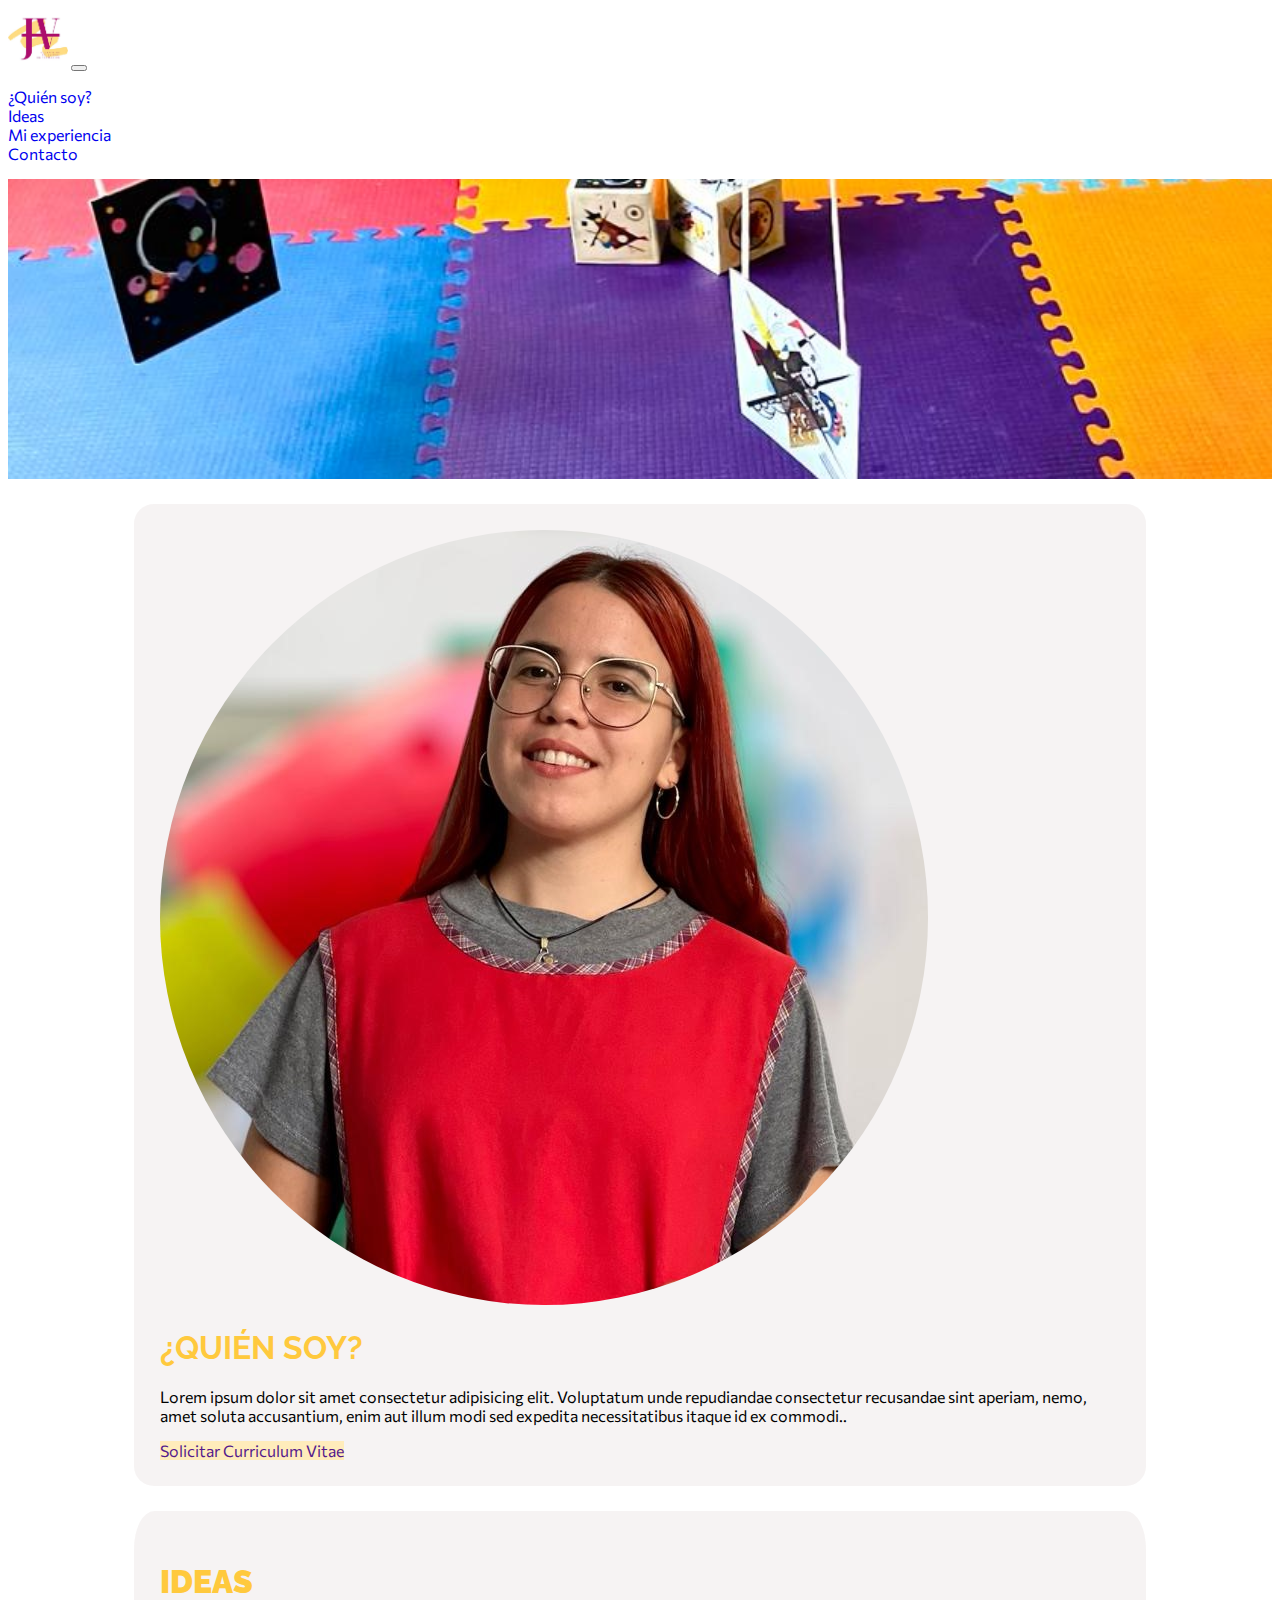
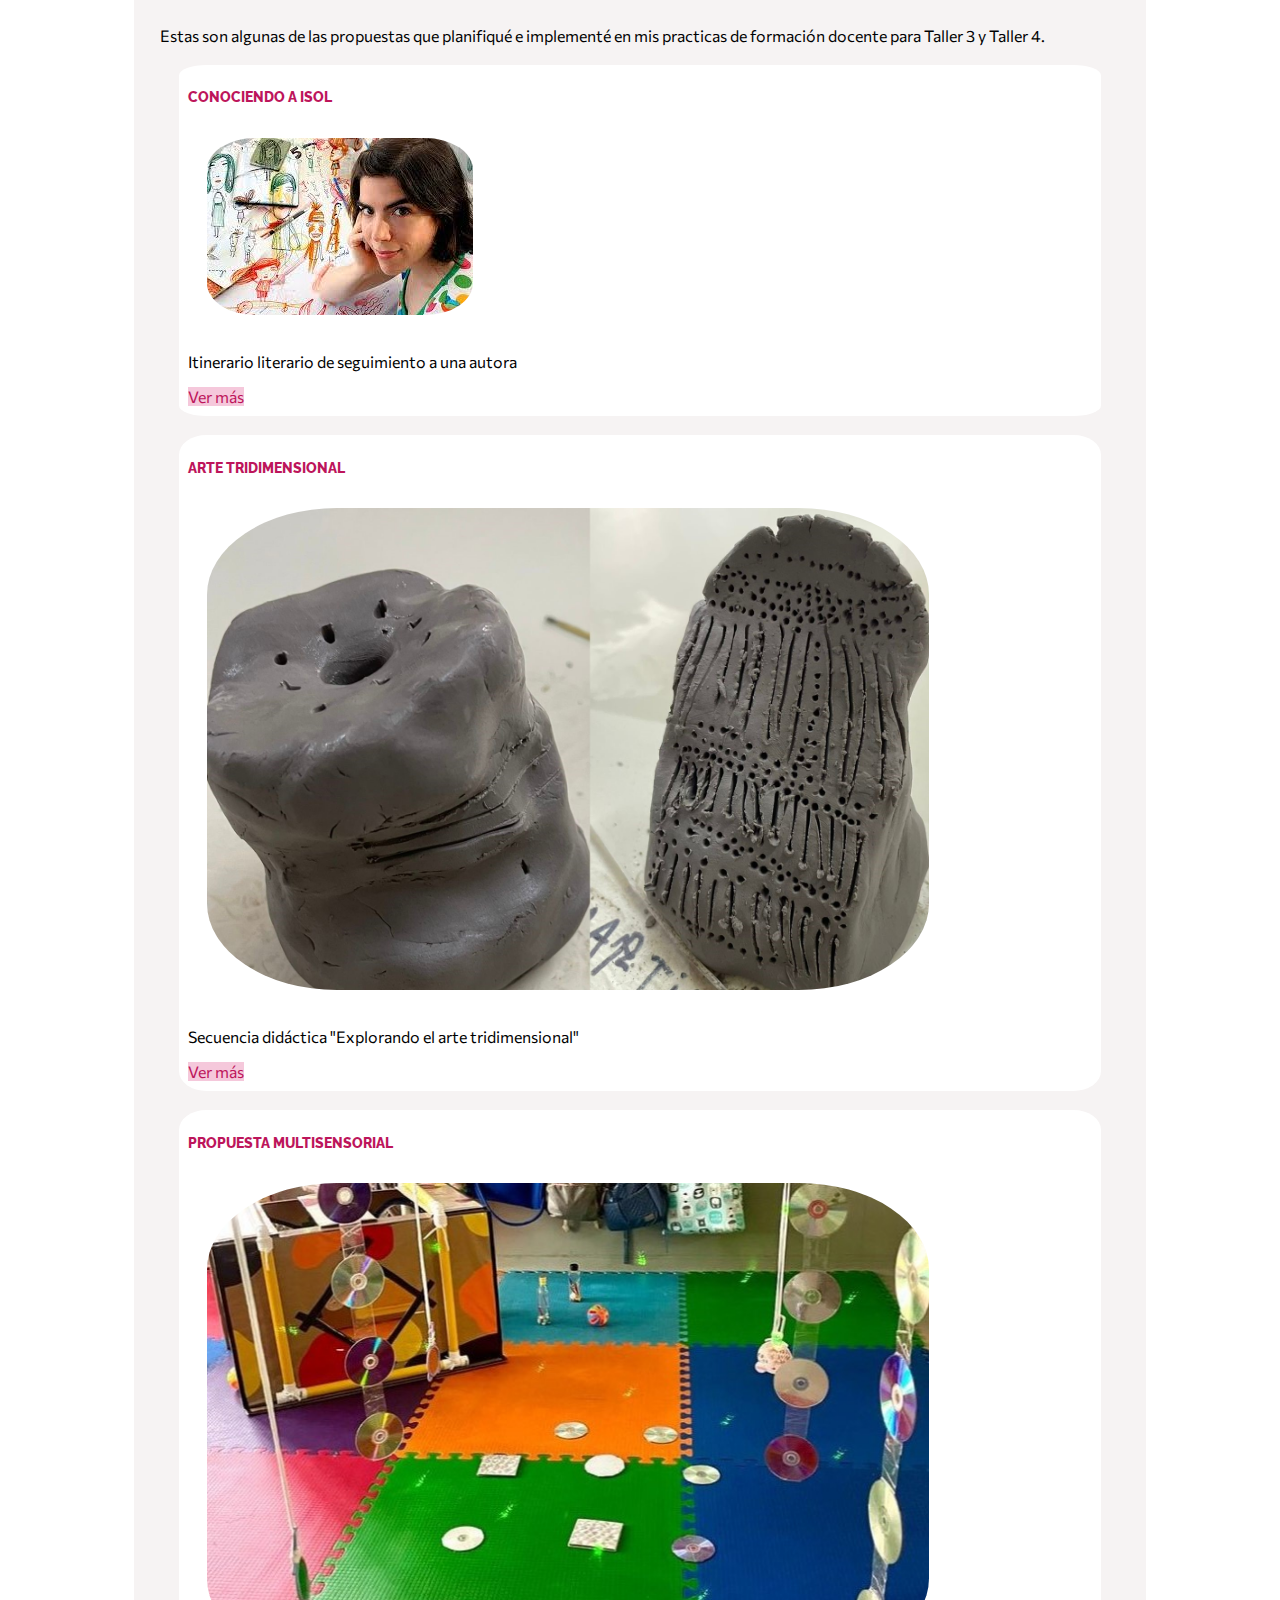
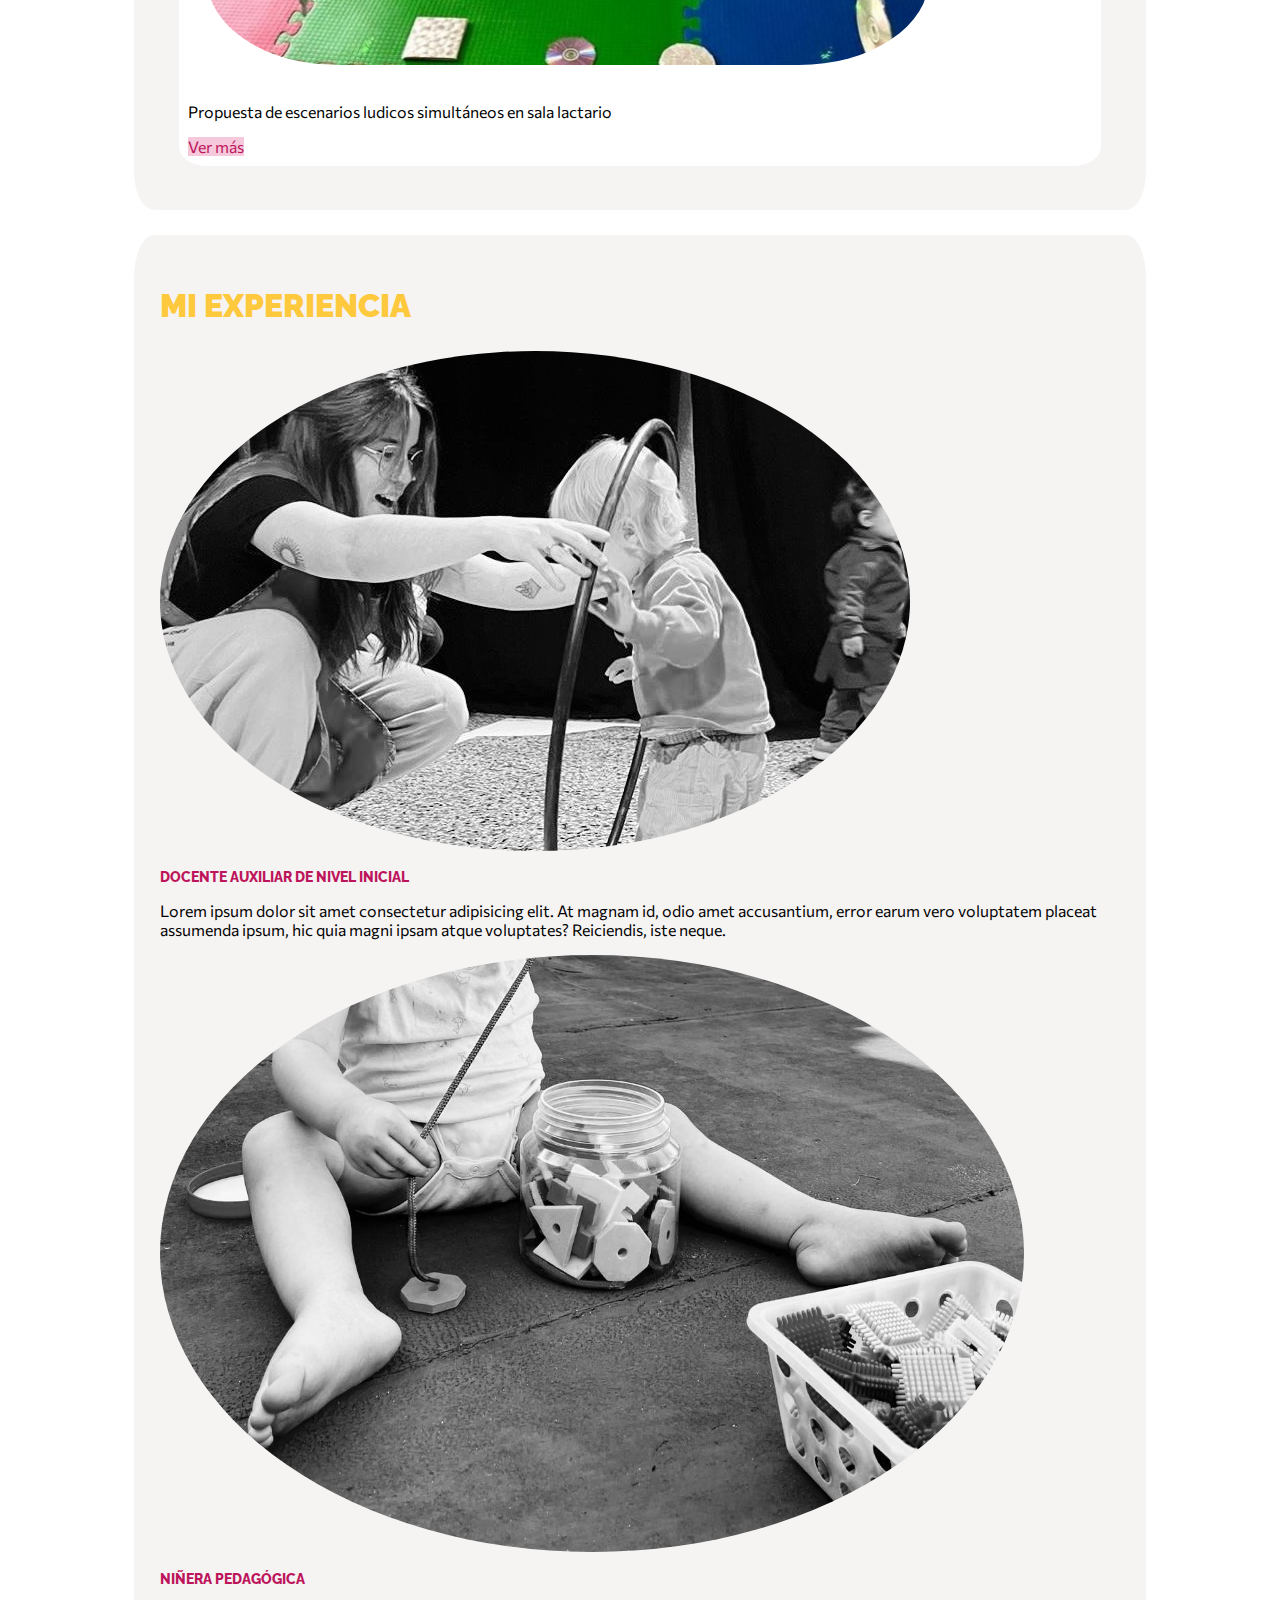
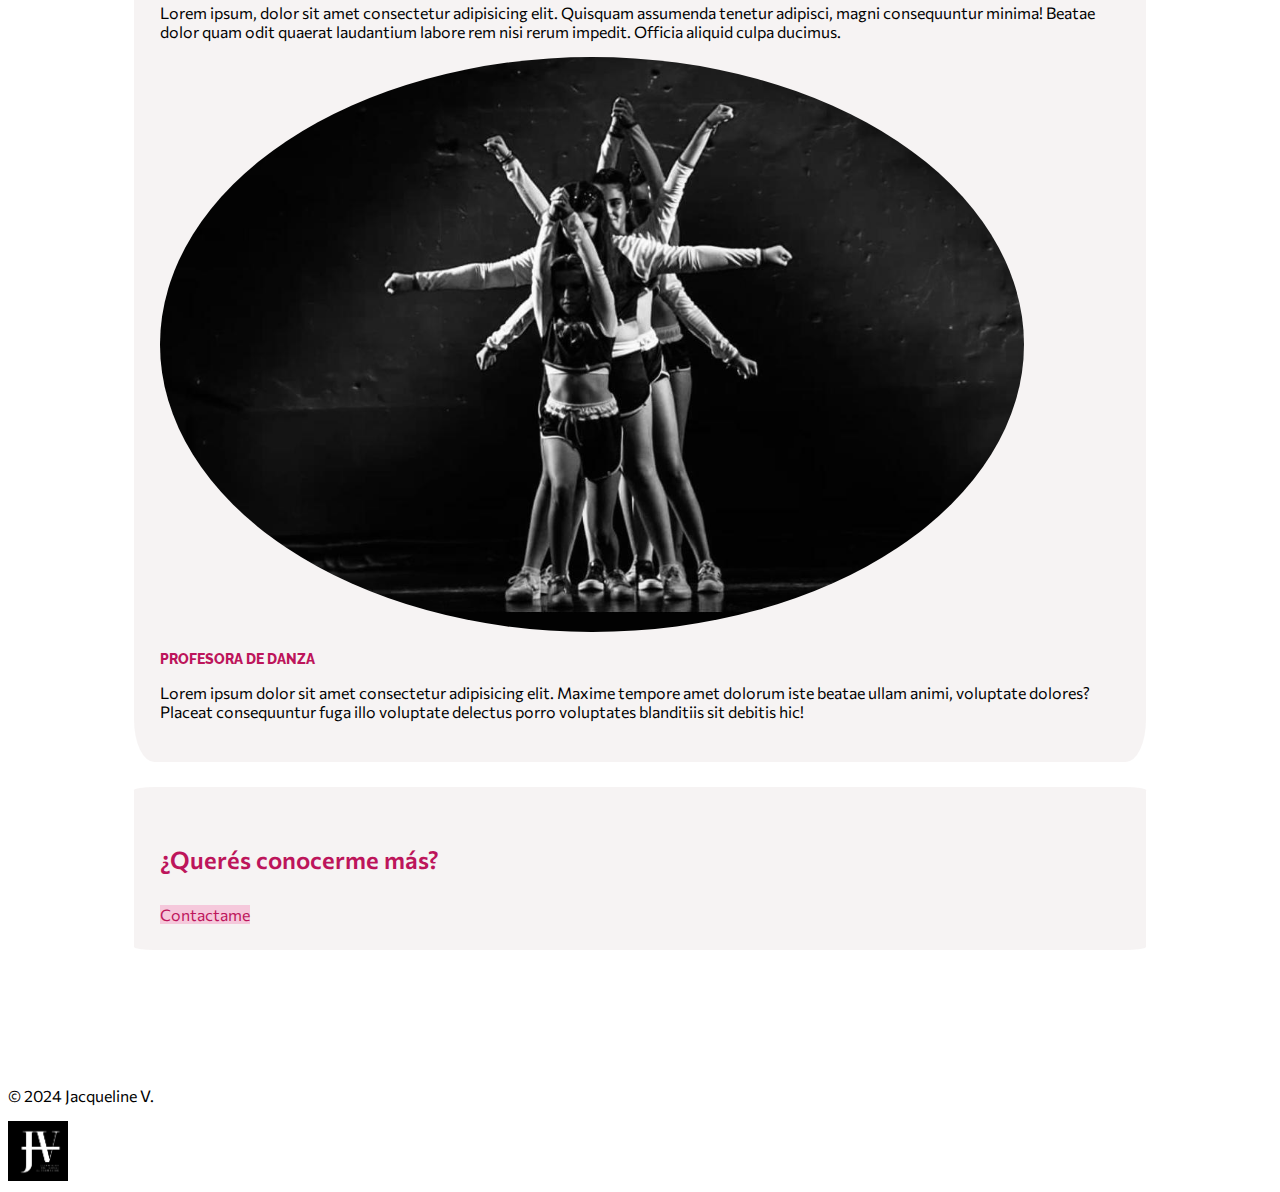
<file: index.html>
<!DOCTYPE html>
<html lang="en">

<head>
    <meta charset="UTF-8">
    <meta name="viewport" content="width=, initial-scale=1.0">
    <title>Jacqueline</title>
    <link href="https://cdn.jsdelivr.net/npm/bootstrap@5.3.2/dist/css/bootstrap.min.css" rel="stylesheet"
        integrity="sha384-T3c6CoIi6uLrA9TneNEoa7RxnatzjcDSCmG1MXxSR1GAsXEV/Dwwykc2MPK8M2HN" crossorigin="anonymous">
    <link rel="stylesheet" href="stylesbootstrap.css">
    <link rel="preconnect" href="https://fonts.googleapis.com">
    <link rel="preconnect" href="https://fonts.gstatic.com" crossorigin>
    <link
        href="https://fonts.googleapis.com/css2?family=Commissioner:wght@100..900&family=Noto+Serif+Display:ital,wght@0,100..900;1,100..900&family=Raleway:ital,wght@0,100..900;1,100..900&display=swap"
        rel="stylesheet">
</head>

<body>

    <header>
        <section id="inicio">


            <nav class="navbar navbar-expand-md border-bottom ">
                <div class="container">
                    <a class="navbar-brand" href="#inicio"></a>
                    <img class="logo" src="./Images/logo1.jpg" alt="Logo" width="60" height="60">
                    <button class="navbar-toggler" type="button" data-bs-toggle="collapse" data-bs-target="#navbarNav"
                        aria-controls="navbarNav" aria-expanded="false" aria-label="Toggle navigation">
                        <span class="navbar-toggler-icon"></span>
                    </button>
                    <div class="collapse navbar-collapse justify-content-md-end" id="navbarNav">
                        <ul class="navbar-nav">
                            <li class="nav-item">
                                <a class="nav-link active" aria-current="page" href="#quiensoy">¿Quién soy?</a>
                            </li>
                            <li class="nav-item">
                                <a class="nav-link" href="#ideas">Ideas</a>
                            </li>
                            <li class="nav-item">
                                <a class="nav-link" href="#miexperiencia">Mi experiencia</a>
                            </li>
                            <li class="nav-item">
                                <a class="nav-link" href="./pages/contacto.html">Contacto</a>
                            </li>
                        </ul>
                    </div>
                </div>
            </nav>



            <div class="container-fluid banner">
            </div>

        </section>
    </header>

    <main>

        <section id="quiensoy" class="quiensoy"></section>
        <div class="row container bg-gris contenedor">
            <div class="col-12 col-md-4">
                <img class="mb-2 profile img-fluid" src="./Images/fotodeperfil.jpg" alt="foto de presentación">
            </div>
            <div class="col-12 col-md-8 text-center d-md-flex flex-md-column justify-content-md-center align-items-md-center">
                <h1 class="mb-3 fw-bold">¿Quién soy?</h1>
                <p class="mb-md-3 paragraph">Lorem ipsum dolor sit amet consectetur adipisicing elit. Voluptatum unde
                    repudiandae
                    consectetur recusandae sint aperiam, nemo, amet soluta accusantium, enim aut illum modi sed
                    expedita
                    necessitatibus itaque id ex commodi..</p>
                <a href="" class="btn btn-outline-warning">Solicitar Curriculum Vitae</a>
            </div>
        </div>
        </section>


        <section id="ideas" class="ideas">
            <div class="container bg-gris contenedor text-center">
                <h2 class="mb-1 fw-bold">Ideas</h2>
                <p class="paragraph">Estas son algunas de las propuestas que planifiqué e implementé en mis practicas de
                    formación docente para Taller 3 y Taller 4.</p>
                <div class="row tarjetas justify-content-center">
                    <article class="article col-10 col-md">
                        <h3>Conociendo a Isol</h3>
                        <img class="idea-img img-fluid" src="./Images/isol.jpg"
                            alt="Foto de la reconocida autora e ilustradora Isol">
                        <p class="mb-2">Itinerario literario de seguimiento a una autora</p>
                        <a href="./pages/conociendoaisol.html" class="vermas btn btn-secondary btn-sm">Ver más</a>
                    </article>

                    <article class="article col-10 col-md">
                        <h3>Arte tridimensional</h3>
                        <img class="idea-img img-fluid" src="./Images/esculturas.jpg"
                            alt="producciones tridimensionales realizadas en arcilla por niñes de sala de 5">
                        <p class="mb-2">Secuencia didáctica "Explorando el arte tridimensional"</p>
                        <a href="./pages/escultura.html" class="vermas btn btn-secondary btn-sm">Ver más</a>
                    </article>

                    <article class="article col-10 col-md">
                        <h3>Propuesta multisensorial</h3>
                        <img class="idea-img img-fluid" src="./Images/multisensorial.jpg"
                            alt="Foto de escenario lúdico preparado para sala de bebés">
                        <p class="mb-2">Propuesta de escenarios ludicos simultáneos en sala lactario</p>
                        <a href="./pages/juegomultisensorial.html" class="vermas btn btn-secondary btn-sm">Ver más</a>
                    </article>
                </div>
            </div>
        </section>


        <section id="miexperiencia" class="miexperiencia"></section>
        <div class="container bg-gris contenedor text-center">
            <h2 class="fw-bold">Mi experiencia</h2>

            <div class="row text-center text-md-start">
                <div class="col-12 col-md-2">
                    <img class="experiencia-img" src="./Images/maestra.jpg" alt="imagen ilustrativa jardin de infantes">
                </div>
                <div class="col-12 col-md-10">
                    <h3>Docente Auxiliar de Nivel Inicial</h3>
                    <p>Lorem ipsum dolor sit amet consectetur adipisicing elit. At magnam id, odio amet accusantium,
                        error
                        earum vero voluptatem placeat assumenda ipsum, hic quia magni ipsam atque voluptates?
                        Reiciendis,
                        iste neque.</p>
                </div>
            </div>

            <div class="row text-center text-md-end">
                <div class="col-12 col-md-2">
                    <img class="experiencia-img" src="./Images/niniera.jpg" alt="imagen ilustrativa niñera">
                </div>
                <div class="col-12 col-md-10 order-md-first">
                    <h3>Niñera pedagógica</h3>
                    <p>Lorem ipsum, dolor sit amet consectetur adipisicing elit. Quisquam assumenda tenetur adipisci,
                        magni
                        consequuntur minima! Beatae dolor quam odit quaerat laudantium labore rem nisi rerum impedit.
                        Officia aliquid culpa ducimus.</p>
                </div>
            </div>

            <div class="row text-center text-md-start">
                <div class="col-12 col-md-2">
                    <img class="experiencia-img" src="./Images/danza.jpg" alt="imagen ilustrativa clase de baile">
                </div>
                <div class="col-12 col-md-10">
                    <h3>Profesora de danza</h3>
                    <p>Lorem ipsum dolor sit amet consectetur adipisicing elit. Maxime tempore amet dolorum iste beatae
                        ullam animi, voluptate dolores? Placeat consequuntur fuga illo voluptate delectus porro
                        voluptates
                        blanditiis sit debitis hic!</p>
                </div>
            </div>
        </div>
        </section>

        <section id="contacto" class="contacto text-center">
            <div class="container bg-gris contenedorcontacto">
                <h4>¿Querés conocerme más?</h4>
                <a href="./pages/contacto.html" class="contactame btn btn-secondary btn-sm">Contactame</a>
            </div>
        </section>

    </main>

    <footer class="bg-black text-light text-center py-4">
        <div class="container">
            <div class="row">
                <div class="col-12 col-md text-center text-md-left">
                    <ul>
                        <li> <a href="#inicio"> Inicio </a></li>
                        <li> <a href="#quiensoy"> ¿Quién soy? </a></li>
                        <li> <a href="#ideas"> Ideas </a></li>
                        <li> <a href="#miexperiencia"> Mi experiencia</a></li>
                        <li> <a href="./pages/contacto.html"> Contacto </a></li>
                    </ul>
                </div>
                <div class="col-12 col-md text-center text-md-center">
                    <p>&copy; 2024 Jacqueline V.</p>
                </div>
                <div class="col-12 col-md text-center text-md-right">
                    <img class="logo" src="./Images/logo2.jpg" alt="Logo" width="60" height="60">
                </div>

            </div>
        </div>
    </footer>




    <script src="https://cdn.jsdelivr.net/npm/bootstrap@5.3.2/dist/js/bootstrap.bundle.min.js"
        integrity="sha384-C6RzsynM9kWDrMNeT87bh95OGNyZPhcTNXj1NW7RuBCsyN/o0jlpcV8Qyq46cDfL"
        crossorigin="anonymous"></script>

</body>

</html>
</file>
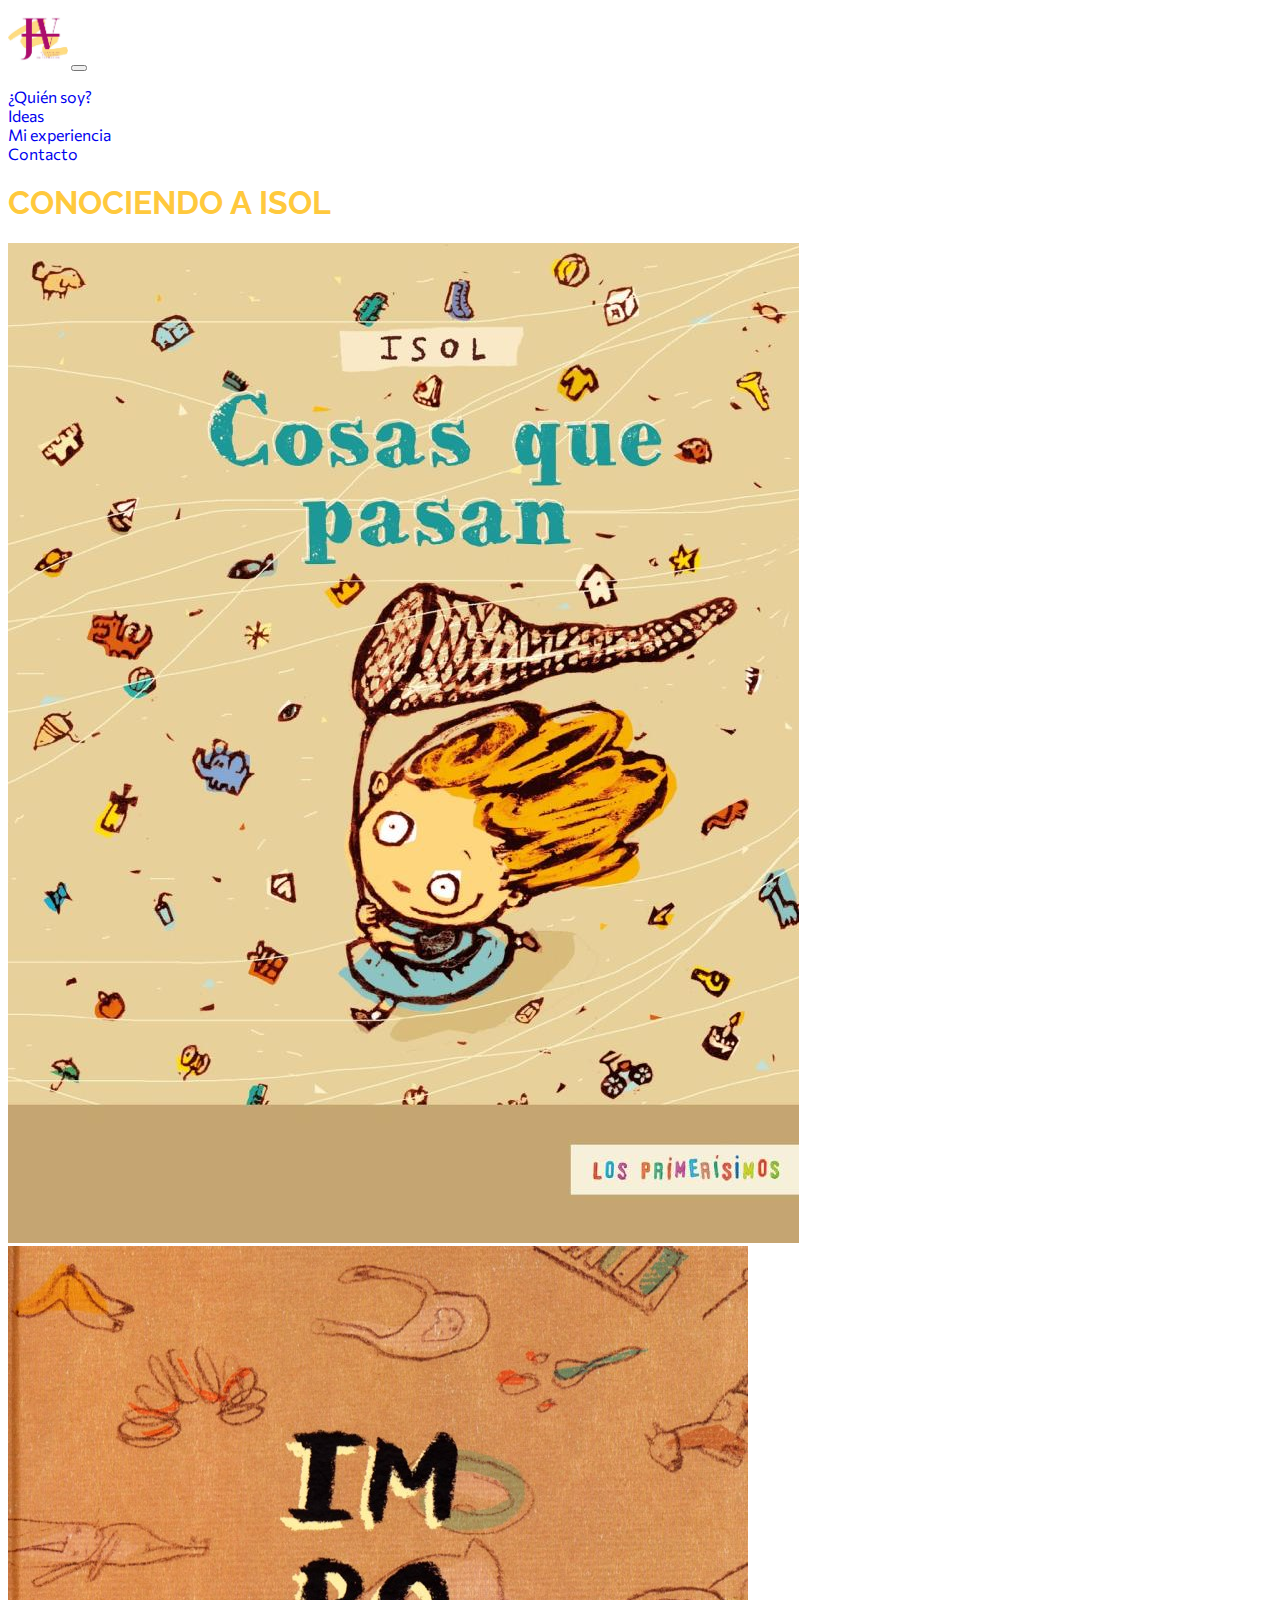
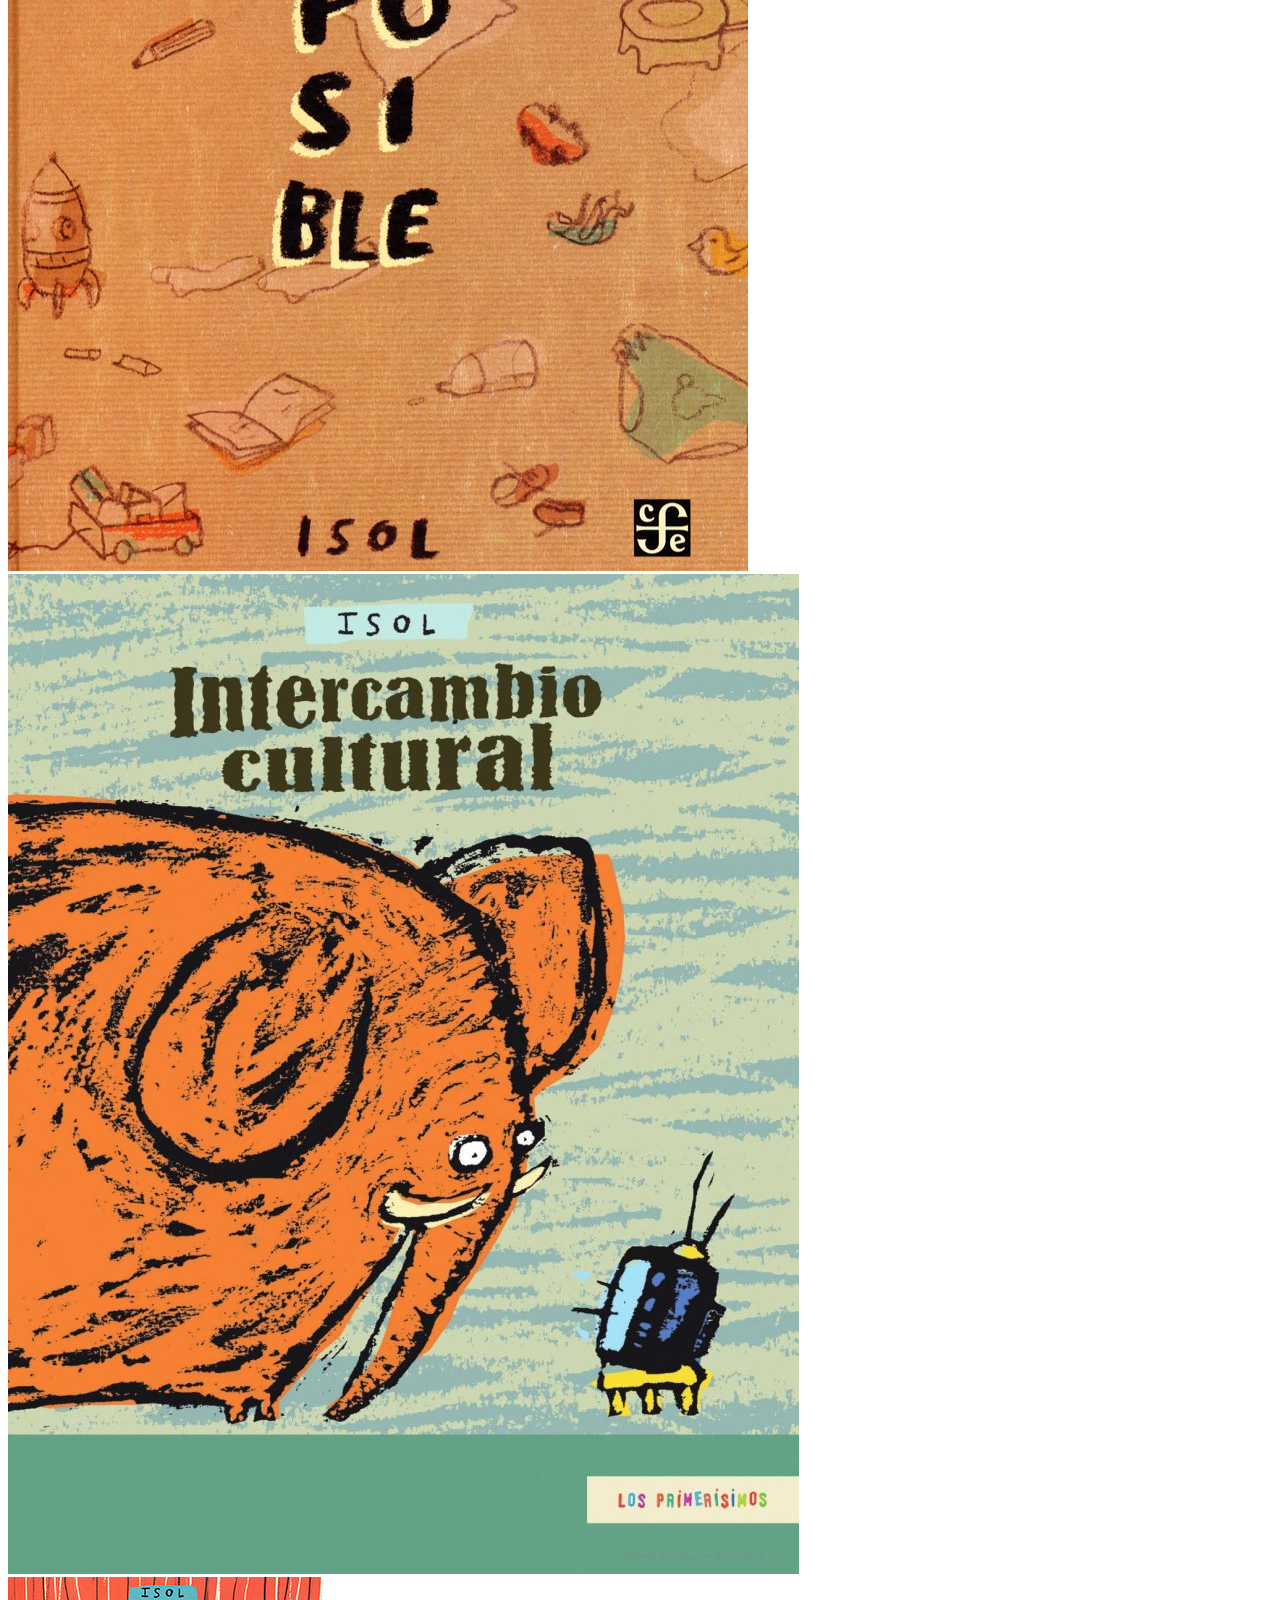
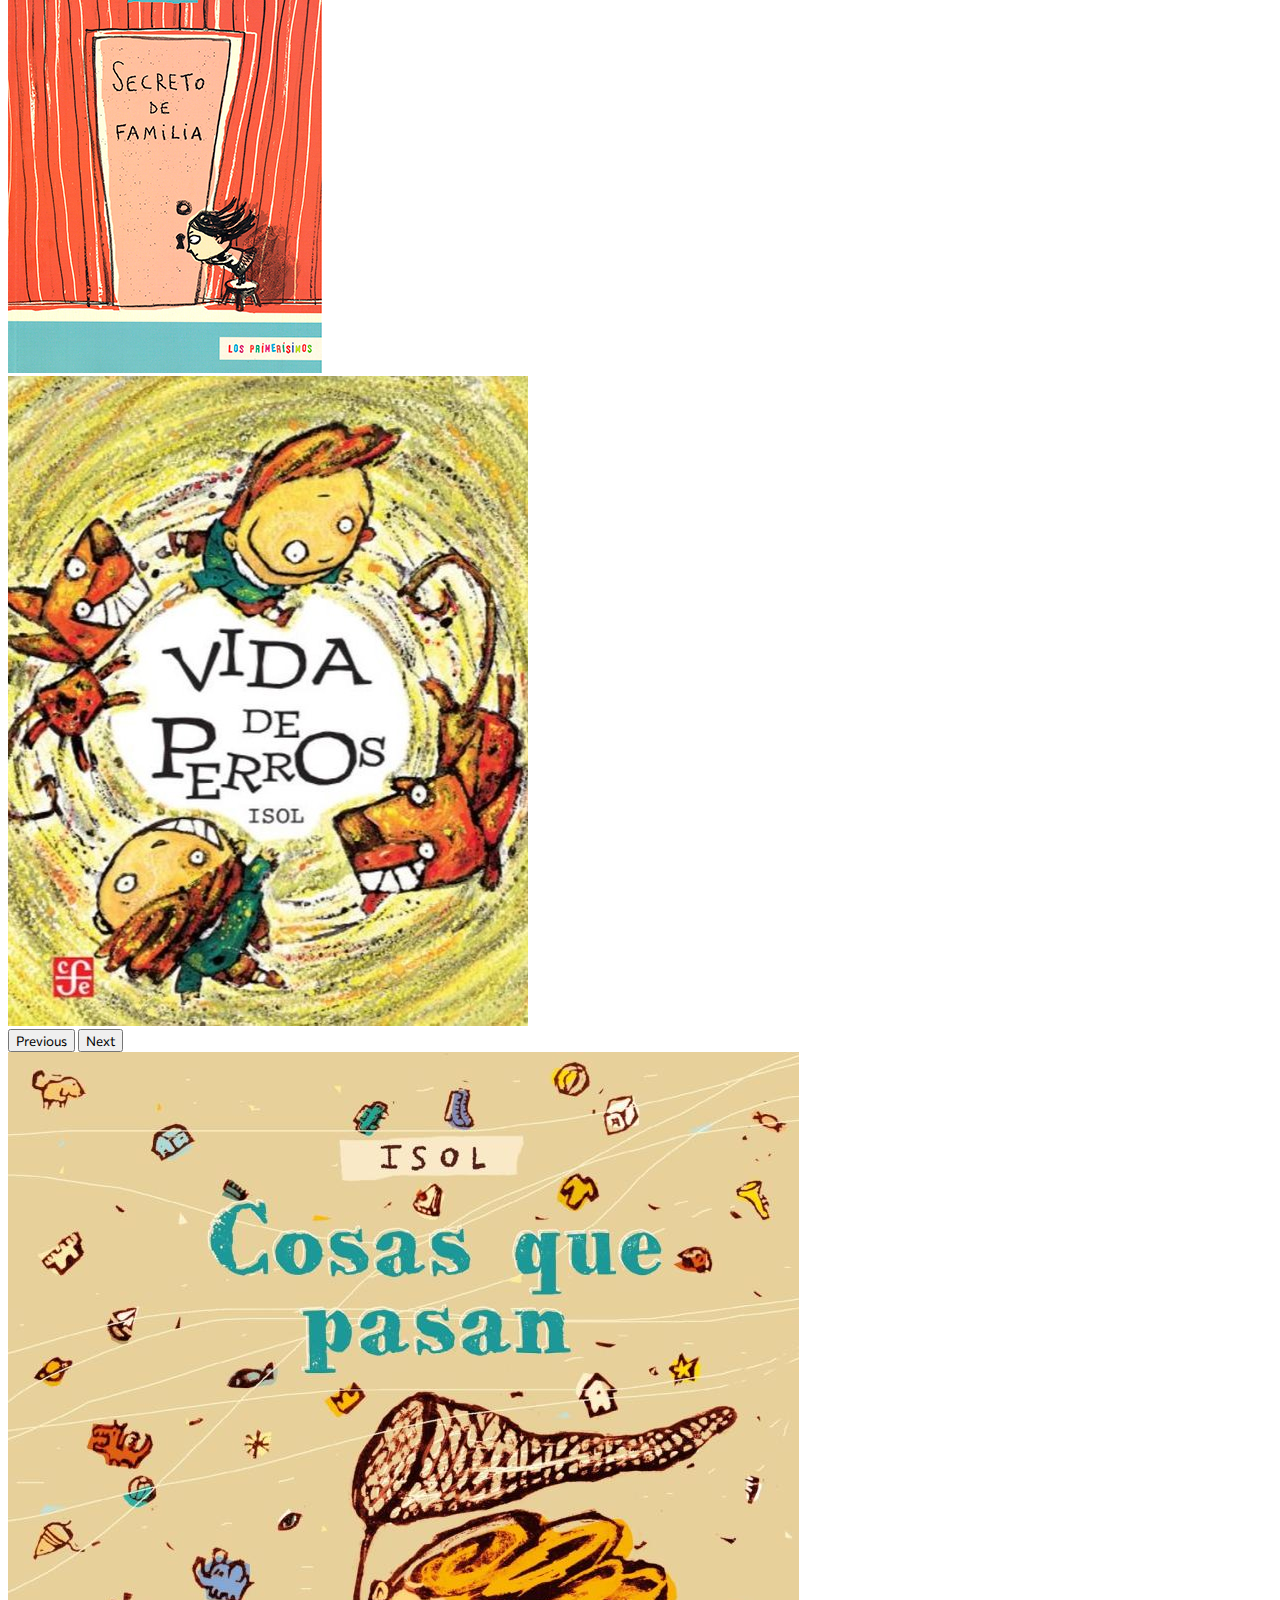
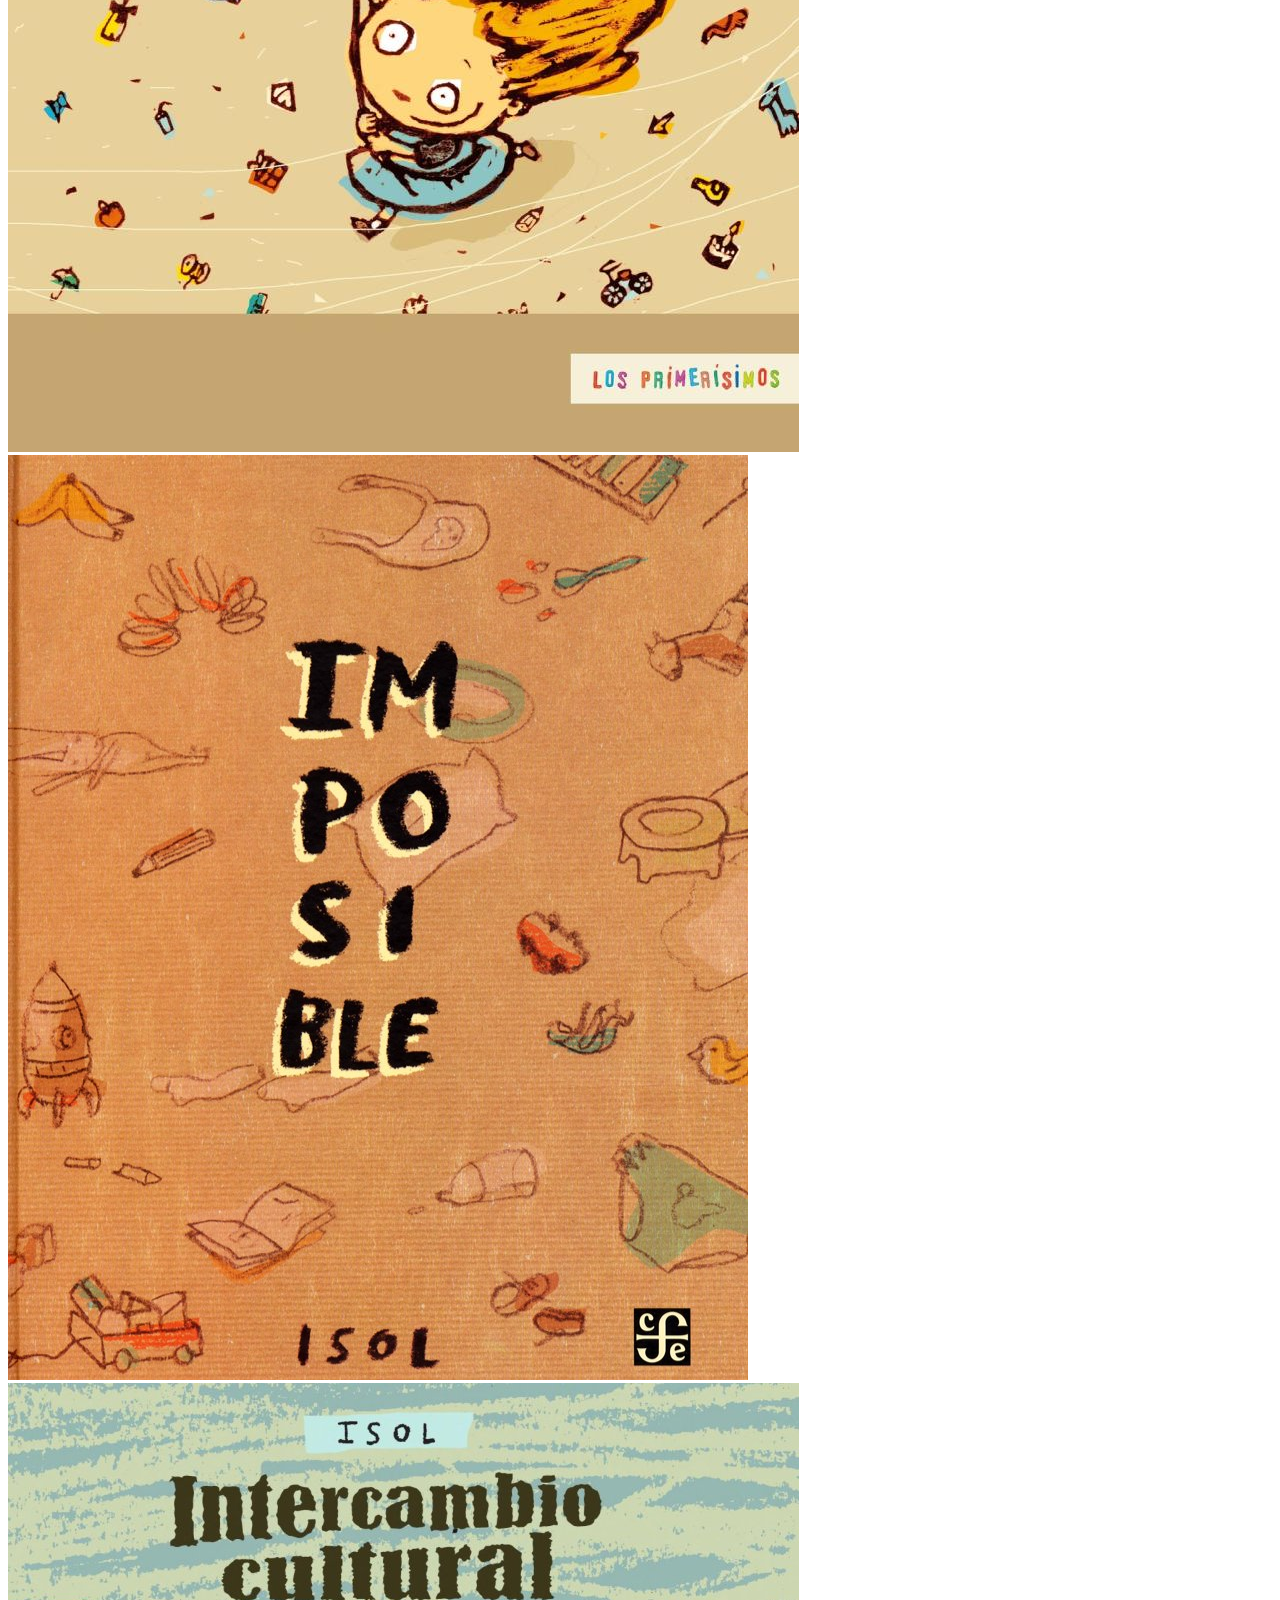
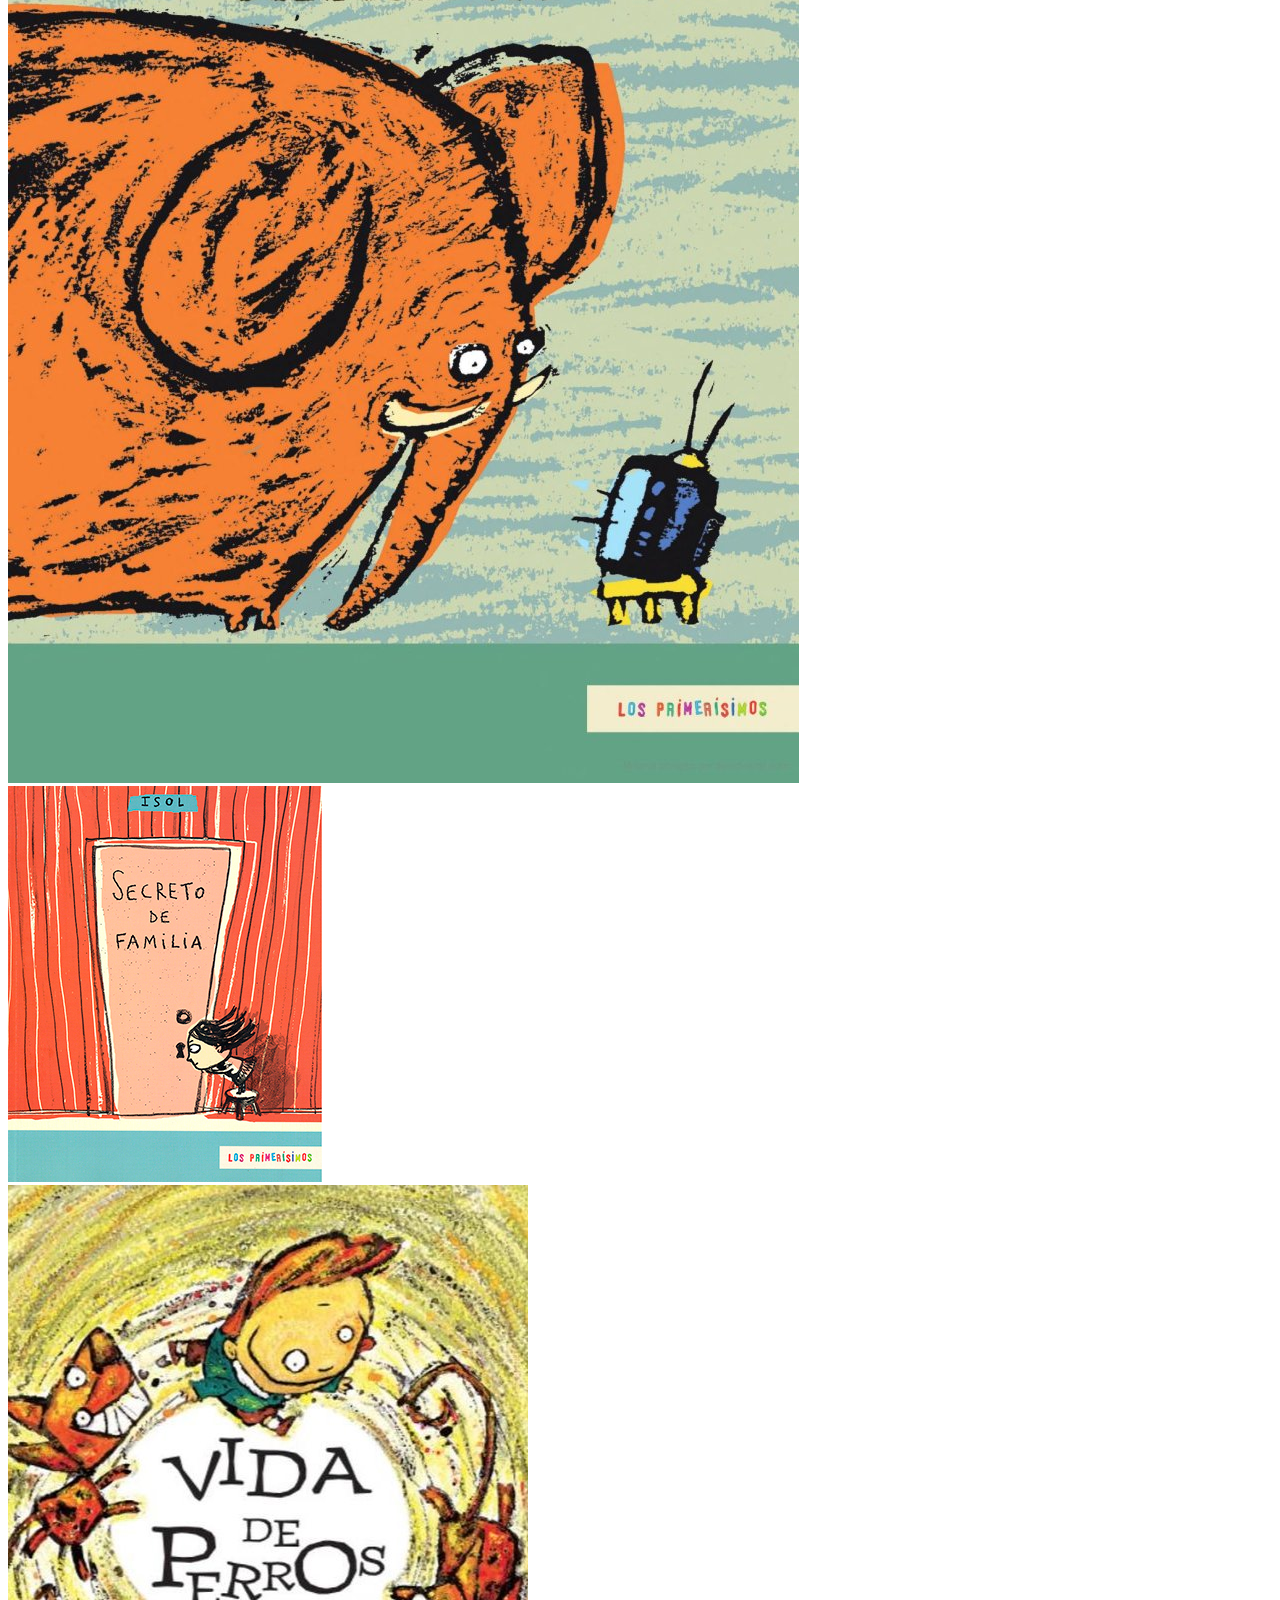
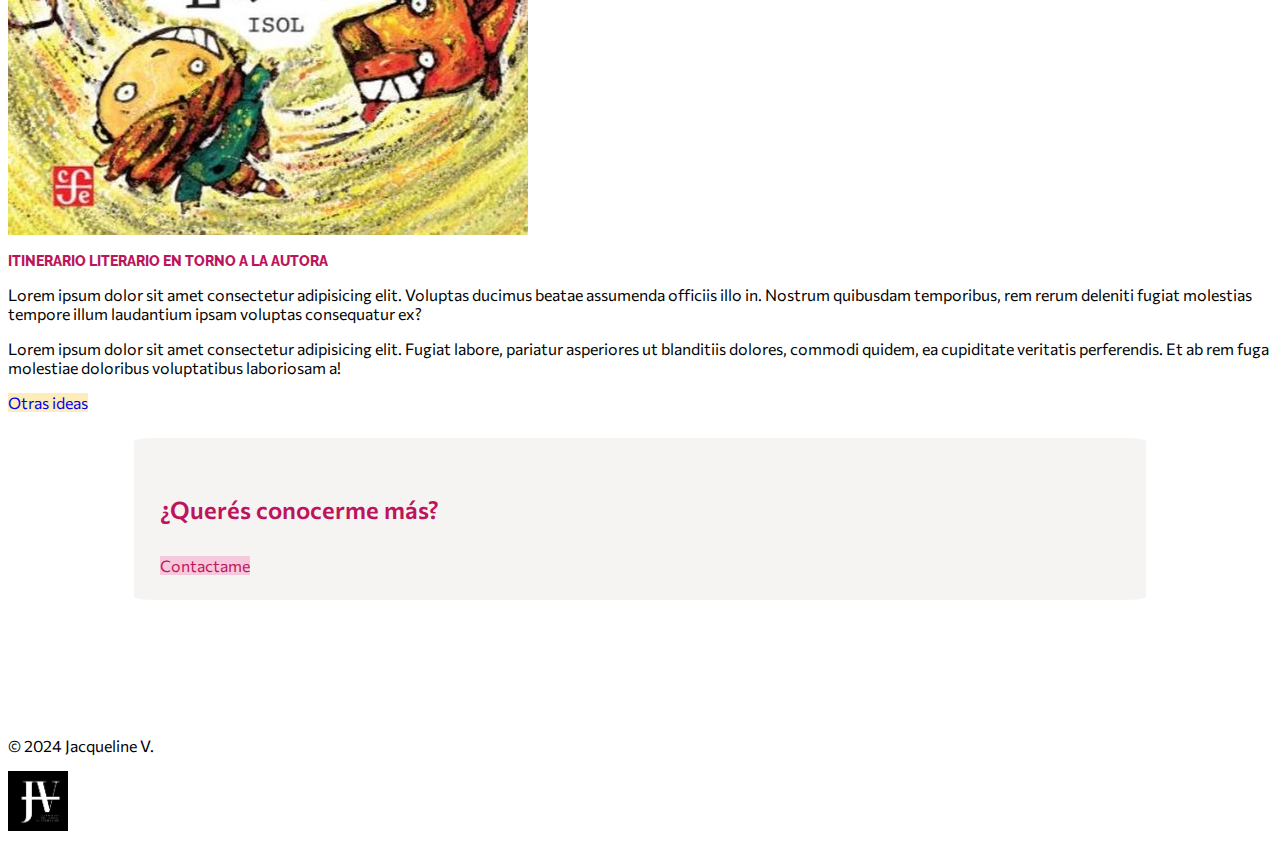
<file: conociendoaisol.html>
<!DOCTYPE html>
<html lang="en">

<head>
    <meta charset="UTF-8">
    <meta name="viewport" content="width=device-width, initial-scale=1.0">
    <title>Conociendo a Isol</title>
    <link href="https://cdn.jsdelivr.net/npm/bootstrap@5.3.2/dist/css/bootstrap.min.css" rel="stylesheet"
        integrity="sha384-T3c6CoIi6uLrA9TneNEoa7RxnatzjcDSCmG1MXxSR1GAsXEV/Dwwykc2MPK8M2HN" crossorigin="anonymous">
    <link rel="stylesheet" href="stylesbootstrap.css">
    <link rel="preconnect" href="https://fonts.googleapis.com">
    <link rel="preconnect" href="https://fonts.gstatic.com" crossorigin>
    <link
        href="https://fonts.googleapis.com/css2?family=Commissioner:wght@100..900&family=Noto+Serif+Display:ital,wght@0,100..900;1,100..900&family=Raleway:ital,wght@0,100..900;1,100..900&display=swap"
        rel="stylesheet">
</head>
</head>

<body>
    <header>
        <nav class="navbar navbar-expand-md border-bottom ">
            <div class="container">
                <a class="navbar-brand" href="#inicio"></a>
                <img class="logo" src="./Images/logo1.jpg" alt="Logo" width="60" height="60">
                <button class="navbar-toggler" type="button" data-bs-toggle="collapse" data-bs-target="#navbarNav"
                    aria-controls="navbarNav" aria-expanded="false" aria-label="Toggle navigation">
                    <span class="navbar-toggler-icon"></span>
                </button>
                <div class="collapse navbar-collapse justify-content-md-end" id="navbarNav">
                    <ul class="navbar-nav">
                        <li class="nav-item">
                            <a class="nav-link active" aria-current="page" href="./index.html#quiensoy">¿Quién soy?</a>
                        </li>
                        <li class="nav-item">
                            <a class="nav-link" href="./index.html#ideas">Ideas</a>
                        </li>
                        <li class="nav-item">
                            <a class="nav-link" href="./index.html#miexperiencia">Mi experiencia</a>
                        </li>
                        <li class="nav-item">
                            <a class="nav-link" href="./contacto.html">Contacto</a>
                        </li>
                    </ul>
                </div>
            </div>
        </nav>

    </header>

    <main>

        <div class="container text-center col-12">
            <h1>Conociendo a Isol</h1>
        </div>


        <section class="libros">
            <div class="container">
                <div class="row">
                    <!-- Carrousel mobile -->
                    <div class="mb-3 col-12 d-block d-sm-none">
                        <div id="carouselExampleIndicators" class="carousel slide" data-bs-ride="carousel">
                            <div class="carousel-inner">
                                <div class="carousel-item active">
                                    <img src="./Images/cosasquepasan.jpg" class="d-block w-100"
                                        alt="tapa del libro cosas que pasan">
                                </div>
                                <div class="carousel-item">
                                    <img src="./Images/imposible.jpg" class="d-block w-100"
                                        alt="tapa del libro imposible">
                                </div>
                                <div class="carousel-item">
                                    <img src="./Images/intercambiocultural.jpg" class="d-block w-100"
                                        alt="tapa del libro intercambio cultural">
                                </div>
                                <div class="carousel-item">
                                    <img src="./Images/secretodefamilia.jpg" class="d-block w-100"
                                        alt="tapa del libro secreto de familia">
                                </div>
                                <div class="carousel-item">
                                    <img src="./Images/vidadeperros.jpg" class="d-block w-100"
                                        alt="tapa del libro vida de perros">
                                </div>
                            </div>
                            <button class="carousel-control-prev" type="button"
                                data-bs-target="#carouselExampleIndicators" data-bs-slide="prev">
                                <span class="carousel-control-prev-icon" aria-hidden="true"></span>
                                <span class="visually-hidden">Previous</span>
                            </button>
                            <button class="carousel-control-next" type="button"
                                data-bs-target="#carouselExampleIndicators" data-bs-slide="next">
                                <span class="carousel-control-next-icon" aria-hidden="true"></span>
                                <span class="visually-hidden">Next</span>
                            </button>
                        </div>
                    </div>

                    <!-- Cuadrícula tablet y desktop -->
                    <div class="mb-3 col-12 d-none d-sm-block">
                        <div class="row">
                            <div class="col">
                                <img src="./Images/cosasquepasan.jpg" class="img-fluid"
                                    alt="tapa del libro cosas que pasan">
                            </div>
                            <div class="col">
                                <img src="./Images/imposible.jpg" class="img-fluid" alt="tapa del libro imposible">
                            </div>
                            <div class="col">
                                <img src="./Images/intercambiocultural.jpg" class="img-fluid"
                                    alt="tapa del libro intercambio cultural">
                            </div>
                            <div class="col">
                                <img src="./Images/secretodefamilia.jpg" class="img-fluid"
                                    alt="tapa del libro secreto de familia">
                            </div>
                            <div class="col">
                                <img src="./Images/vidadeperros.jpg" class="img-fluid"
                                    alt="tapa del libro vida de perros">
                            </div>
                        </div>
                    </div>
                </div>
            </div>
        </section>

        <section class="itinerarioliterario">
            <div class="container text-center text-md-start col-12 col-md-8">
                <h3>Itinerario literario en torno a la autora</h3>
                <p>Lorem ipsum dolor sit amet consectetur adipisicing elit. Voluptas ducimus beatae assumenda officiis
                    illo
                    in. Nostrum quibusdam temporibus, rem rerum deleniti fugiat molestias tempore illum laudantium ipsam
                    voluptas consequatur ex?</p>
                <p>Lorem ipsum dolor sit amet consectetur adipisicing elit. Fugiat labore, pariatur asperiores ut
                    blanditiis
                    dolores, commodi quidem, ea cupiditate veritatis perferendis. Et ab rem fuga molestiae doloribus
                    voluptatibus laboriosam a!</p>
            </div>

            <div class="mb-3 container text-center text-md-end col-12 col-md-8">
                <a href="./index.html#ideas" class="btn btn-outline-warning btn-sm"> Otras ideas</a>
            </div>

        </section>

        <section id="contacto" class="contacto text-center">
            <div class="container bg-gris contenedorcontacto">
                <h4>¿Querés conocerme más?</h4>
                <a href="./contacto.html" class="contactame btn btn-secondary btn-sm">Contactame</a>
            </div>
        </section>


    </main>

    <footer class="bg-black text-light text-center py-4">
        <div class="container">
            <div class="row ">
                <div class="col-12 col-md-4 text-center text-md-left">
                    <ul>
                        <li> <a href="./index.html#inicio"> Inicio </a></li>
                        <li> <a href="./index.html#quiensoy"> ¿Quién soy? </a></li>
                        <li> <a href="./index.html#ideas"> Ideas </a></li>
                        <li> <a href="./index.html#miexperiencia"> Mi experiencia</a></li>
                        <li> <a href="./contacto.html"> Contacto </a></li>
                    </ul>
                </div>
                <div class="col-12 col-md-4 text-center text-md-center">
                    <p>&copy; 2024 Jacqueline V.</p>
                </div>
                <div class="col-12 col-md-4 text-center text-md-right">
                    <img class="logo" src="./Images/logo2.jpg" alt="Logo" width="60" height="60">
                </div>

            </div>
        </div>
    </footer>

    <script src="https://cdn.jsdelivr.net/npm/bootstrap@5.3.2/dist/js/bootstrap.bundle.min.js"
        integrity="sha384-C6RzsynM9kWDrMNeT87bh95OGNyZPhcTNXj1NW7RuBCsyN/o0jlpcV8Qyq46cDfL"
        crossorigin="anonymous"></script>
</body>

</html>
</file>
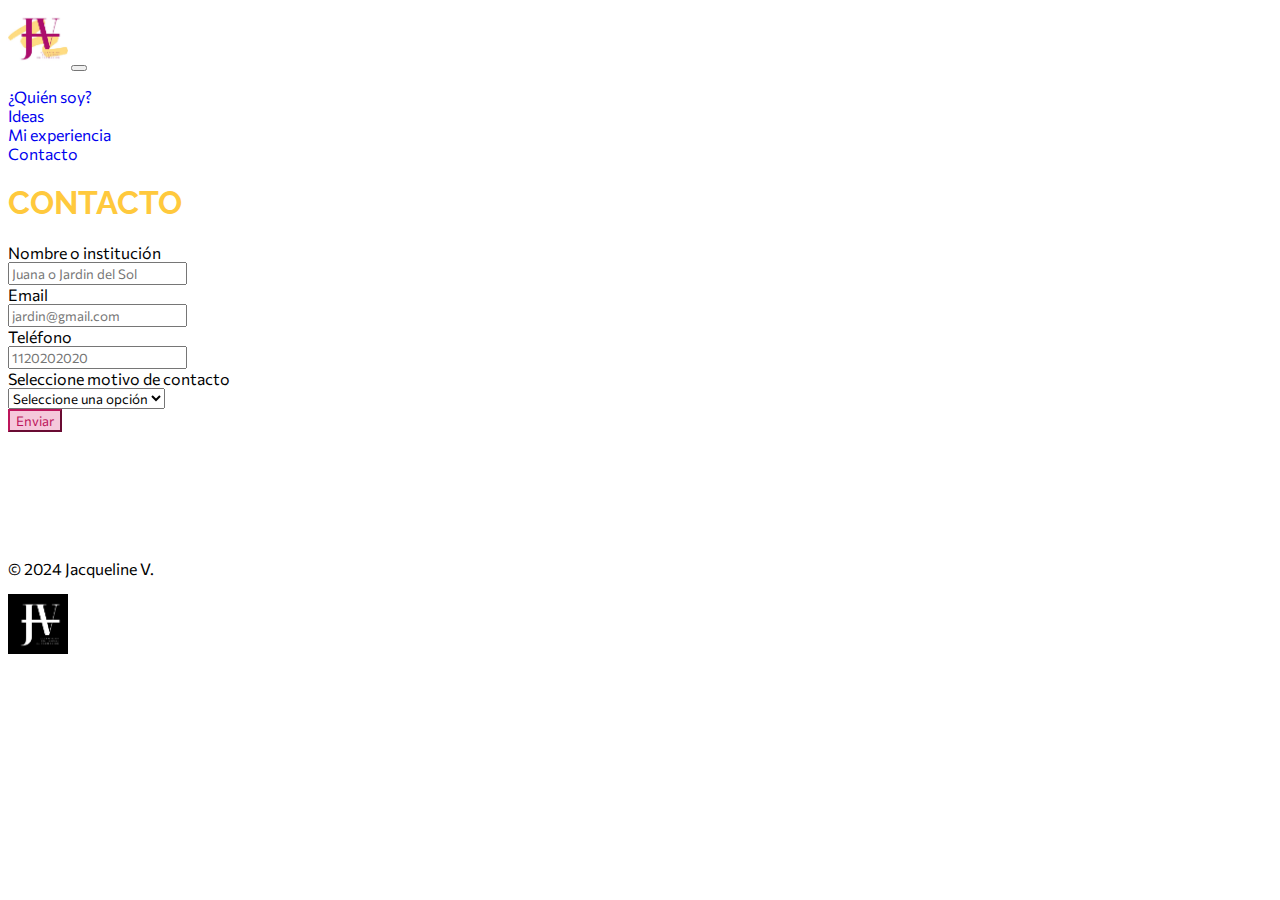
<file: contacto.html>
<!DOCTYPE html>
<html lang="en">

<head>
    <meta charset="UTF-8">
    <meta name="viewport" content="width=device-width, initial-scale=1.0">
    <title>Contacto</title>
    <link href="https://cdn.jsdelivr.net/npm/bootstrap@5.3.2/dist/css/bootstrap.min.css" rel="stylesheet"
        integrity="sha384-T3c6CoIi6uLrA9TneNEoa7RxnatzjcDSCmG1MXxSR1GAsXEV/Dwwykc2MPK8M2HN" crossorigin="anonymous">
    <link rel="stylesheet" href="stylesbootstrap.css">
    <link rel="preconnect" href="https://fonts.googleapis.com">
    <link rel="preconnect" href="https://fonts.gstatic.com" crossorigin>
    <link
        href="https://fonts.googleapis.com/css2?family=Commissioner:wght@100..900&family=Noto+Serif+Display:ital,wght@0,100..900;1,100..900&family=Raleway:ital,wght@0,100..900;1,100..900&display=swap"
        rel="stylesheet">
</head>

<body>
    <header>
        <nav class="navbar navbar-expand-md border-bottom ">
            <div class="container">
                <a class="navbar-brand" href="#inicio"></a>
                <img class="logo" src="./Images/logo1.jpg" alt="Logo" width="60" height="60">
                <button class="navbar-toggler" type="button" data-bs-toggle="collapse" data-bs-target="#navbarNav"
                    aria-controls="navbarNav" aria-expanded="false" aria-label="Toggle navigation">
                    <span class="navbar-toggler-icon"></span>
                </button>
                <div class="collapse navbar-collapse justify-content-md-end" id="navbarNav">
                    <ul class="navbar-nav">
                        <li class="nav-item">
                            <a class="nav-link active" aria-current="page" href="./index.html#quiensoy">¿Quién soy?</a>
                        </li>
                        <li class="nav-item">
                            <a class="nav-link" href="./index.html#ideas">Ideas</a>
                        </li>
                        <li class="nav-item">
                            <a class="nav-link" href="./index.html#miexperiencia">Mi experiencia</a>
                        </li>
                        <li class="nav-item">
                            <a class="nav-link" href="./contacto.html">Contacto</a>
                        </li>
                    </ul>
                </div>
            </div>
        </nav>

    </header>

    <main>
        <div class="container text-center text-md-start">
            <h1>Contacto</h1>
        </div>

        <section class="contacto text-center text-md-start">
            <form action="form.php" method="post">
                <div class="container">
                    <div class="row mb-2">
                        <label for="nombre" class="col-12 col-md-6">Nombre o institución</label>
                        <div class="col-12 col-md-6">
                            <input type="nombre" class="nombre" id="nombre" placeholder="Juana o Jardin del Sol">
                        </div>
                    </div>
                    <div class="row mb-2">
                        <label for="nombre" class="col-12 col-md-6">Email</label>
                        <div class="col-12 col-md-6">
                            <input type="email" class="email" id="email" placeholder="jardin@gmail.com">
                        </div>
                    </div>
                    <div class="row mb-2">
                        <label for="nombre" class="col-12 col-md-6">Teléfono</label>
                        <div class="col-12 col-md-6">
                            <input type="tel" class="telefono" id="telefono" placeholder="1120202020">
                        </div>
                    </div>
                    <div class="row mb-3">
                        <label for="motivo" class="col-12 col-md-6">Seleccione motivo de contacto</label>
                        <div class="col-12 col-md-6">
                            <select name="motivodecontacto" id="motivo">
                                <option value="">Seleccione una opción</option>
                                <option value="">Entrevista Nivel Inicial</option>
                                <option value="">Entrevista Niñera</option>
                                <option value="">Solicitar CV</option>
                                <option value="">Otro motivo</option>
                            </select>
                        </div>
                    </div>
                </div>
                <div class="container">
                    <button type="submit" class="btn btn-secondary btn-sm mb-2">Enviar</button>
                </div>
            </form>


        </section>
    </main>

    <footer class="bg-black text-light text-center py-4">
        <div class="container">
            <div class="row">
                <div class="col-12 col-md-4 text-center text-md-left">
                    <ul>
                        <li> <a href="./index.html#inicio"> Inicio </a></li>
                        <li> <a href="./index.html#quiensoy"> ¿Quién soy? </a></li>
                        <li> <a href="./index.html#ideas"> Ideas </a></li>
                        <li> <a href="./index.html#miexperiencia"> Mi experiencia</a></li>
                        <li> <a href="#contacto"> Contacto </a></li>
                    </ul>
                </div>
                <div class="col-12 col-md-4 text-center text-md-center">
                    <p>&copy; 2024 Jacqueline V.</p>
                </div>
                <div class="col-12 col-md-4 text-center text-md-right">
                    <img class="logo" src="./Images/logo2.jpg" alt="Logo" width="60" height="60">
                </div>

            </div>
        </div>
    </footer>

    <script src="https://cdn.jsdelivr.net/npm/bootstrap@5.3.2/dist/js/bootstrap.bundle.min.js"
        integrity="sha384-C6RzsynM9kWDrMNeT87bh95OGNyZPhcTNXj1NW7RuBCsyN/o0jlpcV8Qyq46cDfL"
        crossorigin="anonymous"></script>
</body>


</html>
</file>
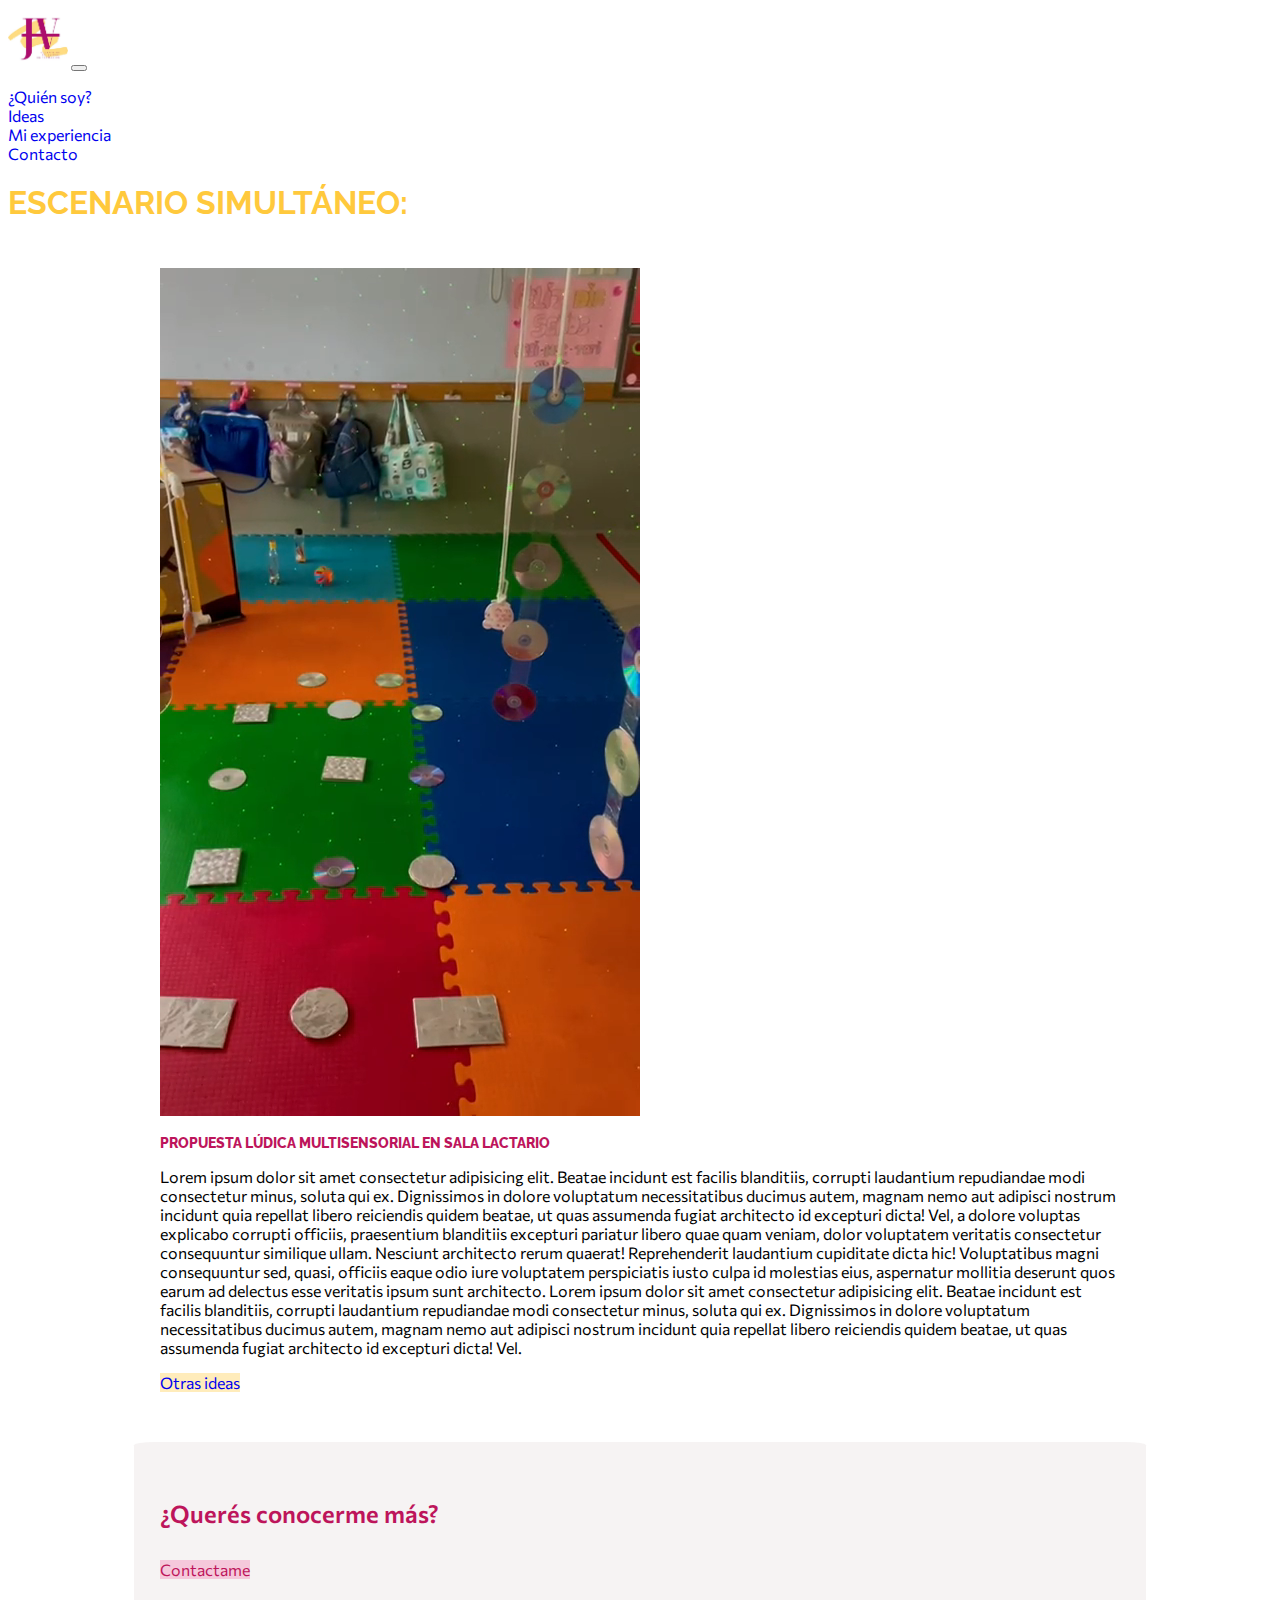
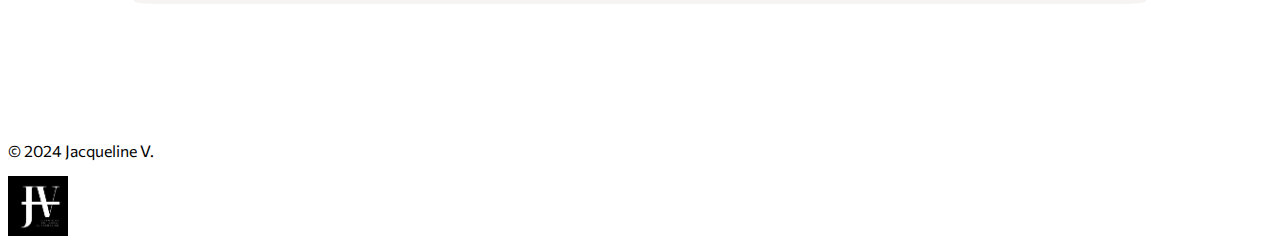
<file: juegomultisensorial.html>
<!DOCTYPE html>
<html lang="en">

<head>
    <meta charset="UTF-8">
    <meta name="viewport" content="width=device-width, initial-scale=1.0">
    <title>Juego Multisensorial</title>
    <link href="https://cdn.jsdelivr.net/npm/bootstrap@5.3.2/dist/css/bootstrap.min.css" rel="stylesheet"
        integrity="sha384-T3c6CoIi6uLrA9TneNEoa7RxnatzjcDSCmG1MXxSR1GAsXEV/Dwwykc2MPK8M2HN" crossorigin="anonymous">
    <link rel="stylesheet" href="stylesbootstrap.css">
    <link rel="preconnect" href="https://fonts.googleapis.com">
    <link rel="preconnect" href="https://fonts.gstatic.com" crossorigin>
    <link
        href="https://fonts.googleapis.com/css2?family=Commissioner:wght@100..900&family=Noto+Serif+Display:ital,wght@0,100..900;1,100..900&family=Raleway:ital,wght@0,100..900;1,100..900&display=swap"
        rel="stylesheet">
</head>


<body>
    <header>
        <nav class="navbar navbar-expand-md border-bottom ">
            <div class="container">
                <a class="navbar-brand" href="#inicio"></a>
                <img class="logo" src="./Images/logo1.jpg" alt="Logo" width="60" height="60">
                <button class="navbar-toggler" type="button" data-bs-toggle="collapse" data-bs-target="#navbarNav"
                    aria-controls="navbarNav" aria-expanded="false" aria-label="Toggle navigation">
                    <span class="navbar-toggler-icon"></span>
                </button>
                <div class="collapse navbar-collapse justify-content-md-end" id="navbarNav">
                    <ul class="navbar-nav">
                        <li class="nav-item">
                            <a class="nav-link active" aria-current="page" href="./index.html#quiensoy">¿Quién soy?</a>
                        </li>
                        <li class="nav-item">
                            <a class="nav-link" href="./index.html#ideas">Ideas</a>
                        </li>
                        <li class="nav-item">
                            <a class="nav-link" href="./index.html#miexperiencia">Mi experiencia</a>
                        </li>
                        <li class="nav-item">
                            <a class="nav-link" href="./contacto.html">Contacto</a>
                        </li>
                    </ul>
                </div>
            </div>
        </nav>

    </header>

    <main>
        <section class="escenario">
            <div class="container text-center col-12">
                <h1>Escenario simultáneo: </h1>
            </div>


            <div>
                <div class="row container col-10 bg-no">
                    <div class="container col-12 col-md-3">
                        <video src="./Images/multisens.mp4" autoplay muted loop></video>
                    </div>
                    <div class="container col-12 col-md-9 text-center text-md-start ">
                        <h3>Propuesta lúdica multisensorial en sala lactario</h3>
                        <p>Lorem ipsum dolor sit amet consectetur adipisicing elit. Beatae incidunt est facilis
                            blanditiis,
                            corrupti laudantium repudiandae modi consectetur minus, soluta qui ex. Dignissimos in dolore
                            voluptatum necessitatibus ducimus autem, magnam nemo aut adipisci nostrum incidunt quia
                            repellat
                            libero reiciendis quidem beatae, ut quas assumenda fugiat architecto id excepturi dicta!
                            Vel, a
                            dolore voluptas explicabo corrupti officiis, praesentium blanditiis excepturi pariatur
                            libero
                            quae quam veniam, dolor voluptatem veritatis consectetur consequuntur similique ullam.
                            Nesciunt
                            architecto rerum quaerat! Reprehenderit laudantium cupiditate dicta hic! Voluptatibus magni
                            consequuntur sed, quasi, officiis eaque odio iure voluptatem perspiciatis iusto culpa id
                            molestias eius, aspernatur mollitia deserunt quos earum ad delectus esse veritatis ipsum
                            sunt
                            architecto.
                            Lorem ipsum dolor sit amet consectetur adipisicing elit. Beatae incidunt est facilis
                            blanditiis,
                            corrupti laudantium repudiandae modi consectetur minus, soluta qui ex. Dignissimos in dolore
                            voluptatum necessitatibus ducimus autem, magnam nemo aut adipisci nostrum incidunt quia
                            repellat
                            libero reiciendis quidem beatae, ut quas assumenda fugiat architecto id excepturi dicta!
                            Vel.
                        </p>
                        <div class="mb-3 container text-center text-md-end">
                            <a href="./index.html#ideas" class="btn btn-outline-warning btn-sm"> Otras ideas</a>
                        </div>
                    </div>
                </div>
            </div>


        </section>


        <section id="contacto" class="contacto text-center">
            <div class="container bg-gris contenedorcontacto">
                <h4>¿Querés conocerme más?</h4>
                <a href="./contacto.html" class="contactame btn btn-secondary btn-sm">Contactame</a>
            </div>
        </section>
    </main>

    <footer class="bg-black text-light text-center py-4">
        <div class="container">
            <div class="row">
                <div class="col-12 col-md-4 text-center text-md-left">
                    <ul>
                        <li> <a href="./index.html#inicio"> Inicio </a></li>
                        <li> <a href="./index.html#quiensoy"> ¿Quién soy? </a></li>
                        <li> <a href="./index.html#ideas"> Ideas </a></li>
                        <li> <a href="./index.html#miexperiencia"> Mi experiencia</a></li>
                        <li> <a href="./contacto.html"> Contacto </a></li>
                    </ul>
                </div>
                <div class="col-12 col-md-4 text-center text-md-center">
                    <p>&copy; 2024 Jacqueline V.</p>
                </div>
                <div class="col-12 col-md-4 text-center text-md-right">
                    <img class="logo" src="./Images/logo2.jpg" alt="Logo" width="60" height="60">
                </div>

            </div>
        </div>
    </footer>

    <script src="https://cdn.jsdelivr.net/npm/bootstrap@5.3.2/dist/js/bootstrap.bundle.min.js"
        integrity="sha384-C6RzsynM9kWDrMNeT87bh95OGNyZPhcTNXj1NW7RuBCsyN/o0jlpcV8Qyq46cDfL"
        crossorigin="anonymous"></script>
</body>

</html>
</file>
<file: stylesbootstrap.css>
/*font-family: "Noto Serif Display", serif;
font-family: "Commissioner", sans-serif;
font-family: "Raleway", sans-serif; */


* {
    font-family:"Commissioner", sans-serif;
}

a {
    text-decoration: none;
}

ul,
ol {
    list-style-type: none;
}

img {
    max-width: 100%;
}

video {
    max-width: 100%;
}

/* No banner en mobile*/
@media (max-width: 767px) {
    .banner {
        background-image: none;
    }
}

/* Banner version desktop */
@media (min-width: 768px) {
    .banner {
        background-image:url(.//Images/banner.jpg) !important;
        background-attachment: fixed;
        width: 100%;
        height: 300px;
        background-size:cover;
        margin-top: 1%;
        }
    }


/* ----- Body -------*/


.bg-gris {
    background-color: #f5f2f2e5;
    max-width: 80%;
    border-radius: 2%;
    padding: 2%;
    margin: 2% 10%;
}
.bg-no {
    background-color: #ffffff;
    max-width: 80%;
    border-radius: 2%;
    padding: 2%;
    margin: 0% 10%;
}

.profile {
    border-radius: 50%;
}

.idea-img {
    border-radius: 18%; 
    top: 3%;
    left: 5%;  
    margin: 2% 2%; 
    max-width: 80%;
}

article {
    background-color:#ffffff;
    border-radius: 3%;
    padding: 1%;
    margin: 2%;
}

.btn-outline-warning {
    border-color: #ffc93d;
    background-color: #ffecbb;
}

.btn-outline-warning:hover {
    color:#ffffff;
}

.btn-secondary {
    background-color:#f5c8db;
    color: #bd155b;
    border-color: #bd155b;
}

.btn-secondary:hover {
    background-color: #bd155b;
    border-color: #ffecbb;
}
.experiencia-img {
    max-width: 90%;
    border-radius: 50%;
    }

h1 {
    color:#ffc93d;
    text-transform: uppercase;
    font-family: "Raleway", sans-serif;
}

h2 {
    font-size: 2rem;
    color:#ffc93d;
    text-transform: uppercase;
    font-family: "Raleway", sans-serif;
    font-weight: 900;
}

h3 {
    font-size: 0.9rem;
    color: #bd155b;
    font-family: "Raleway", sans-serif;
    font-weight: 800;
    text-transform: uppercase;
}

h4 {
    font-family: "Commissioner", sans-serif;
    font-size: 1.5rem;
    font-weight: 600;
    color:#bd155b;

}

/* ----- Footer -------*/
footer a{
    color: white;
    font-size: smaller;
}

ol, ul {
    padding-left: 0rem;
}

/*ESCULTURA.HTML */
/* No banner en mobile*/
@media (max-width: 767px) {
    .fondo {
        background-image: none;
    }
}

/* Banner version desktop */
@media (min-width: 768px) {
    .fondo {
        background-image:url(./images/manos.jpg) !important;
        background-attachment: fixed;
        background-size:cover;
        height: 50%;
        border-radius: 2%;
        margin-bottom: 2%;
        }
    }

    @media (min-width: 768px) {
    .multimediaescultura video {
        width: 50%;
        margin-left: 45%;
        padding: 2% 2%;
        display: inline-block;
    }
    }
</file>
